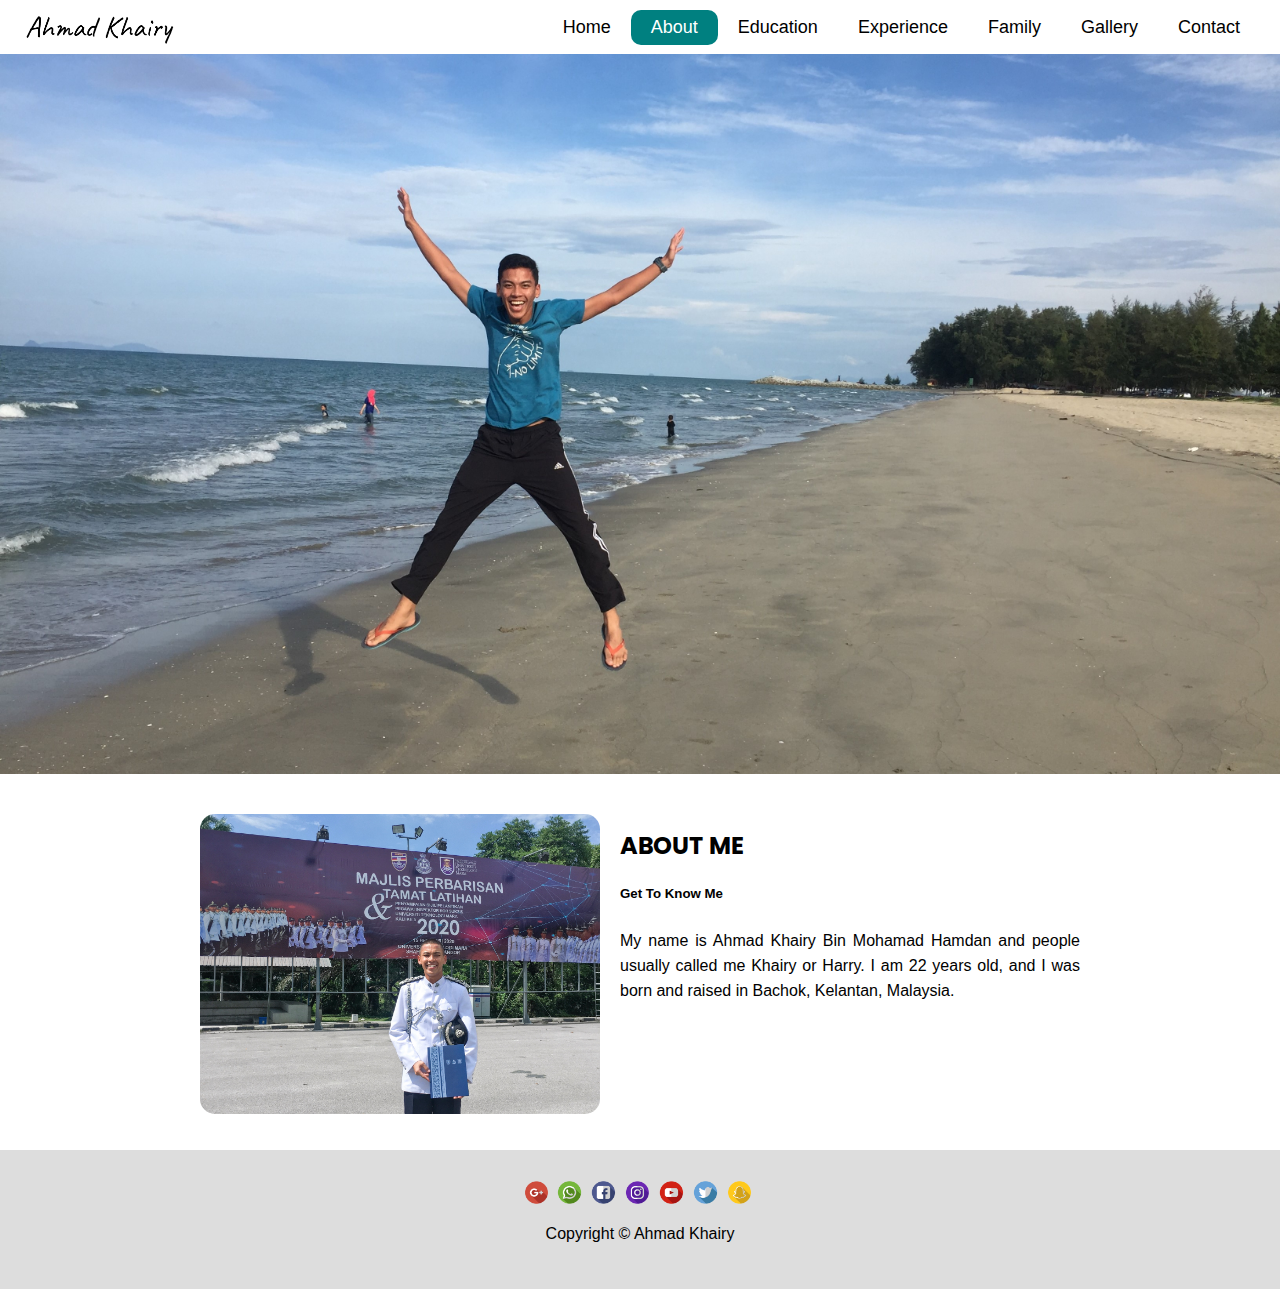
<file: about.html>
<!DOCTYPE html>
<html>
<head>
<title>About</title>
<meta name="viewport" content="width=device-width, initial-scale=1">
<link rel="stylesheet" type="text/css" href="css/style.css">
</head>
<body>


<div class="navbar">
  <img src="images/logo2.png">
  <div class="navbar-right">
    <a href="index.html">Home</a>
    <a class="active" href="about.html">About</a>
    <a href="education.html">Education</a>
    <a href="experience.html">Experience</a>
    <a href="family.html">Family</a>
    <a href="gallery.html">Gallery</a>
    <a href="contact.html">Contact</a>
  </div>
</div>

<div class="wallpaper">
  <img src="images/about2.JPG">
</div>

<br><br>

<div class="main">
  <img src="images/about3.JPG" width="400px">
    <div class="description">
        <h2>ABOUT ME</h2>
        <h5>Get To Know Me</h5>
        <p>My name is Ahmad Khairy Bin Mohamad Hamdan and people usually called me Khairy or Harry. I am 22 years old, and I was born and raised in Bachok, Kelantan, Malaysia.</p>
  </div>
</div>

<br><br>


<div class="footer">
  <div>
    <a href="mailto:ahmadkhairy95@gmail.com"><img src="images/gmail.png" width="25px"></a>&nbsp
    <a href="https://www.wasap.my/60179210747/Hi" target="_blank"><img src="images/whatsapp.png" width="25px"></a>&nbsp
    <a href="https://www.facebook.com/ahmadkhairy.mohamadhamdan" target="_blank"><img src="images/facebook.png" width="25px"></a>&nbsp
    <a href="https://www.instagram.com/ahmadkhairy_" target="_blank"><img src="images/instagram.png" width="25px"></a>&nbsp
    <a href="https://www.youtube.com/chanel/UC3N8sEsBysVB4DGr9mB5sQ" target="_blank"><img src="images/youtube.png" width="25px"></a>&nbsp
    <a href="https://www.twitter.com/ahmdkhairy_?lang=en" target="_blank"><img src="images/twitter.png" width="25px"></a>&nbsp
    <a href="https://www.snapchat.com/add/ahmdkhairy" target="_blank"><img src="images/snapchat.png" width="25px"></a>&nbsp
  </div>
  <p>Copyright © Ahmad Khairy</p>
</div>


</body>
</html>
</file>
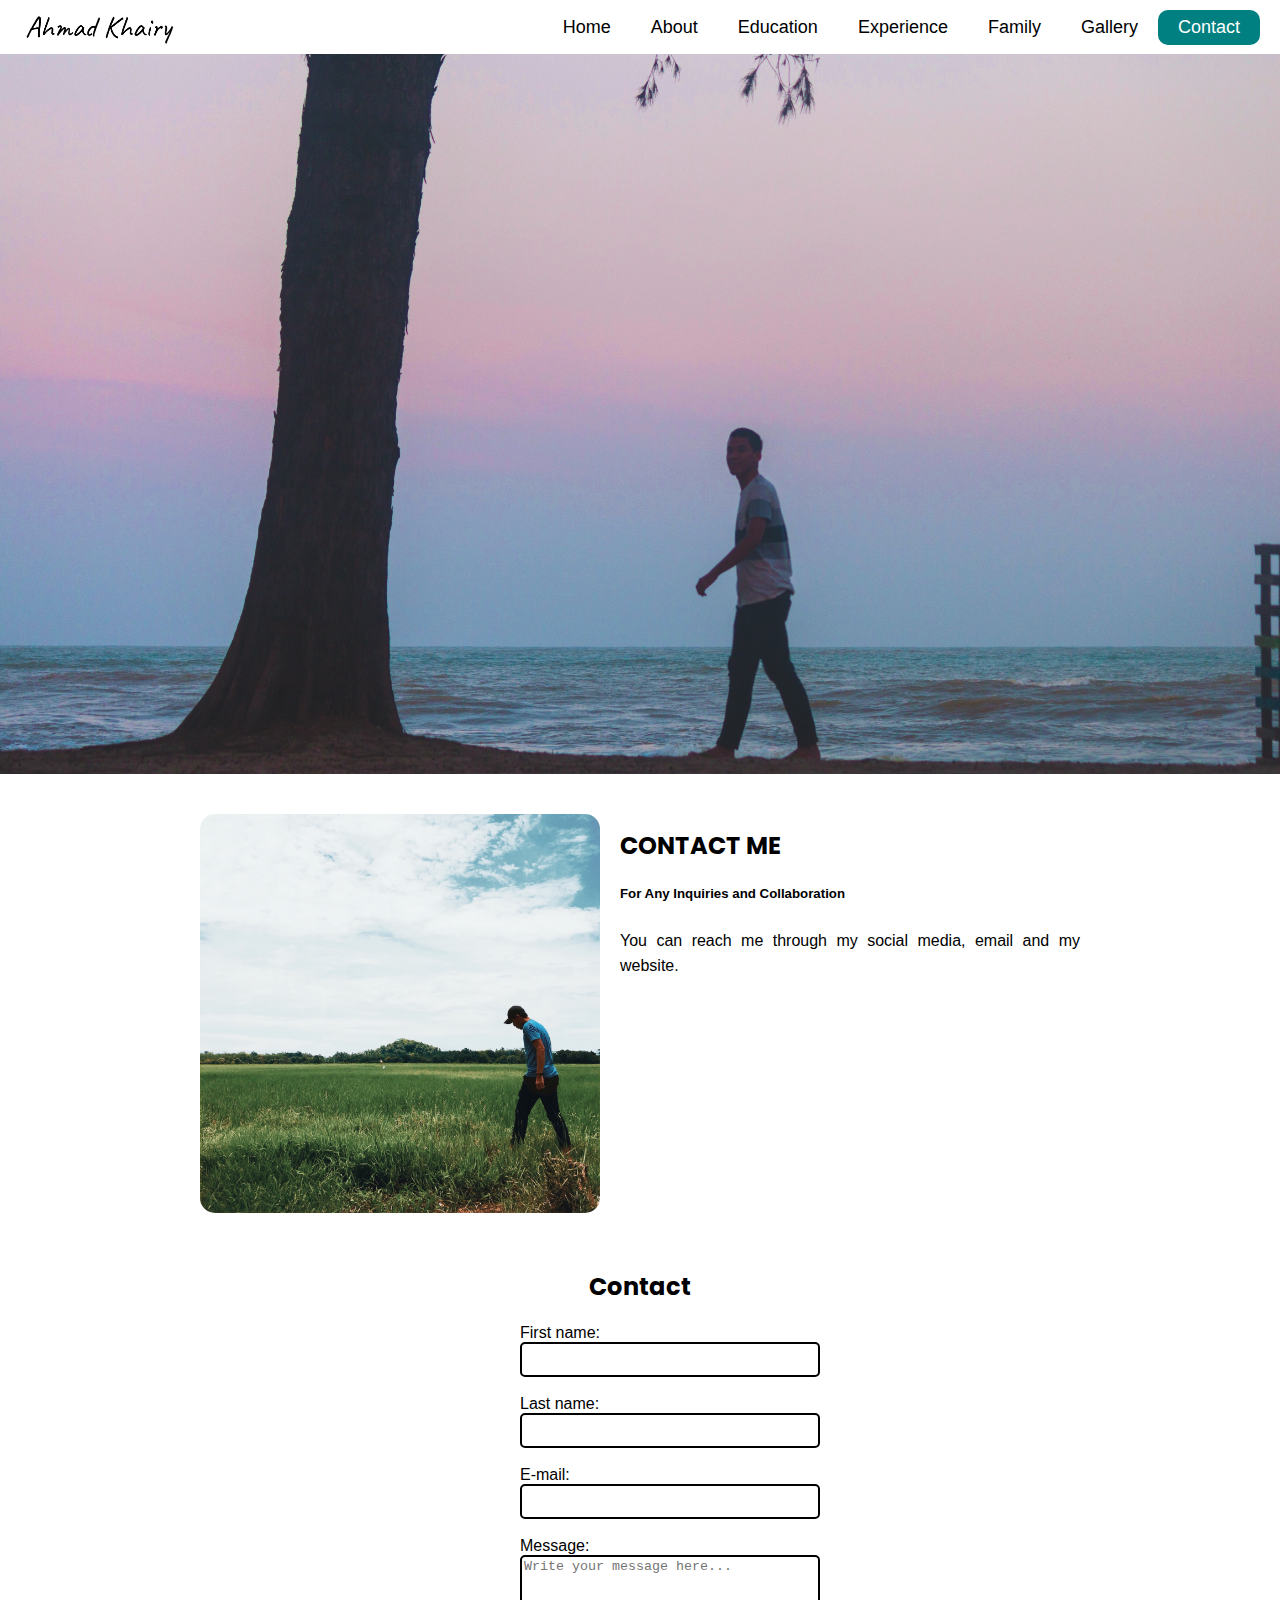
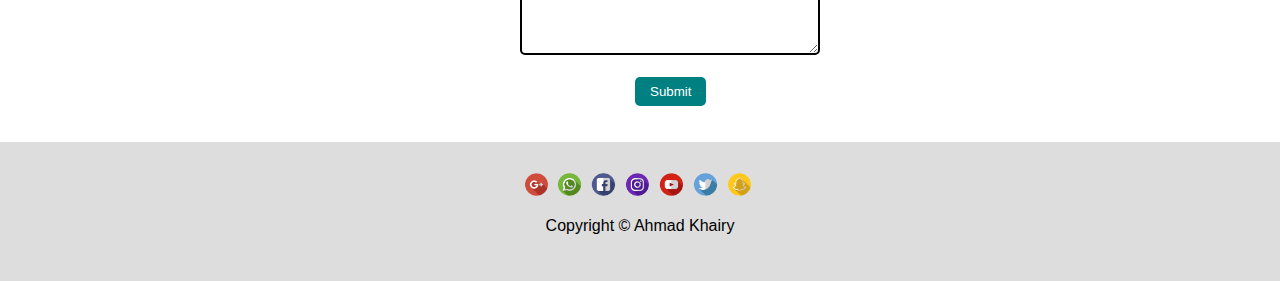
<file: contact.html>
<!DOCTYPE html>
<html>
<head>
<title>Contact</title>
<meta name="viewport" content="width=device-width, initial-scale=1">
<link rel="stylesheet" type="text/css" href="css/style.css">
</head>
<body>


<div class="navbar">
  <img src="images/logo2.png">
  <div class="navbar-right">
    <a href="index.html">Home</a>
    <a href="about.html">About</a>
    <a href="education.html">Education</a>
    <a href="experience.html">Experience</a>
    <a href="family.html">Family</a>
    <a href="gallery.html">Gallery</a>
    <a class="active" href="contact.html">Contact</a>
  </div>
</div>

<div class="wallpaper">
  <img src="images/contact.JPG">
</div>

<br><br>

<div class="main">
  <img src="images/contact3.JPEG" width="400px">
    <div class="description">
        <h2>CONTACT ME</h2>
        <h5>For Any Inquiries and Collaboration</h5>
        <p>You can reach me through my social media, email and my website.</p>
  </div>
</div>

<br><br>

<h2 align="center">Contact</h2>

<form class="form">
  <label for="fname">First name:</label><br>
  <input type="text" id="fname" name="fname"><br><br>
  <label for="lname">Last name:</label><br>
  <input type="text" id="lname" name="lname"><br><br>
  <label for="email">E-mail:</label><br>
  <input type="text" id="email" name="email"><br><br>
  <label for="message">Message:</label><br>
  <textarea row="7" col="50" placeholder="Write your message here..."></textarea><br><br>
  <button>Submit</button>
</form> 

<br><br>

<div class="footer">
  <div>
    <a href="mailto:ahmadkhairy95@gmail.com"><img src="images/gmail.png" width="25px"></a>&nbsp
    <a href="https://www.wasap.my/60179210747/Hi" target="_blank"><img src="images/whatsapp.png" width="25px"></a>&nbsp
    <a href="https://www.facebook.com/ahmadkhairy.mohamadhamdan" target="_blank"><img src="images/facebook.png" width="25px"></a>&nbsp
    <a href="https://www.instagram.com/ahmadkhairy_" target="_blank"><img src="images/instagram.png" width="25px"></a>&nbsp
    <a href="https://www.youtube.com/chanel/UC3N8sEsBysVB4DGr9mB5sQ" target="_blank"><img src="images/youtube.png" width="25px"></a>&nbsp
    <a href="https://www.twitter.com/ahmdkhairy_?lang=en" target="_blank"><img src="images/twitter.png" width="25px"></a>&nbsp
    <a href="https://www.snapchat.com/add/ahmdkhairy" target="_blank"><img src="images/snapchat.png" width="25px"></a>&nbsp
  </div>
  <p>Copyright © Ahmad Khairy</p>
</div>


</body>
</html>
</file>
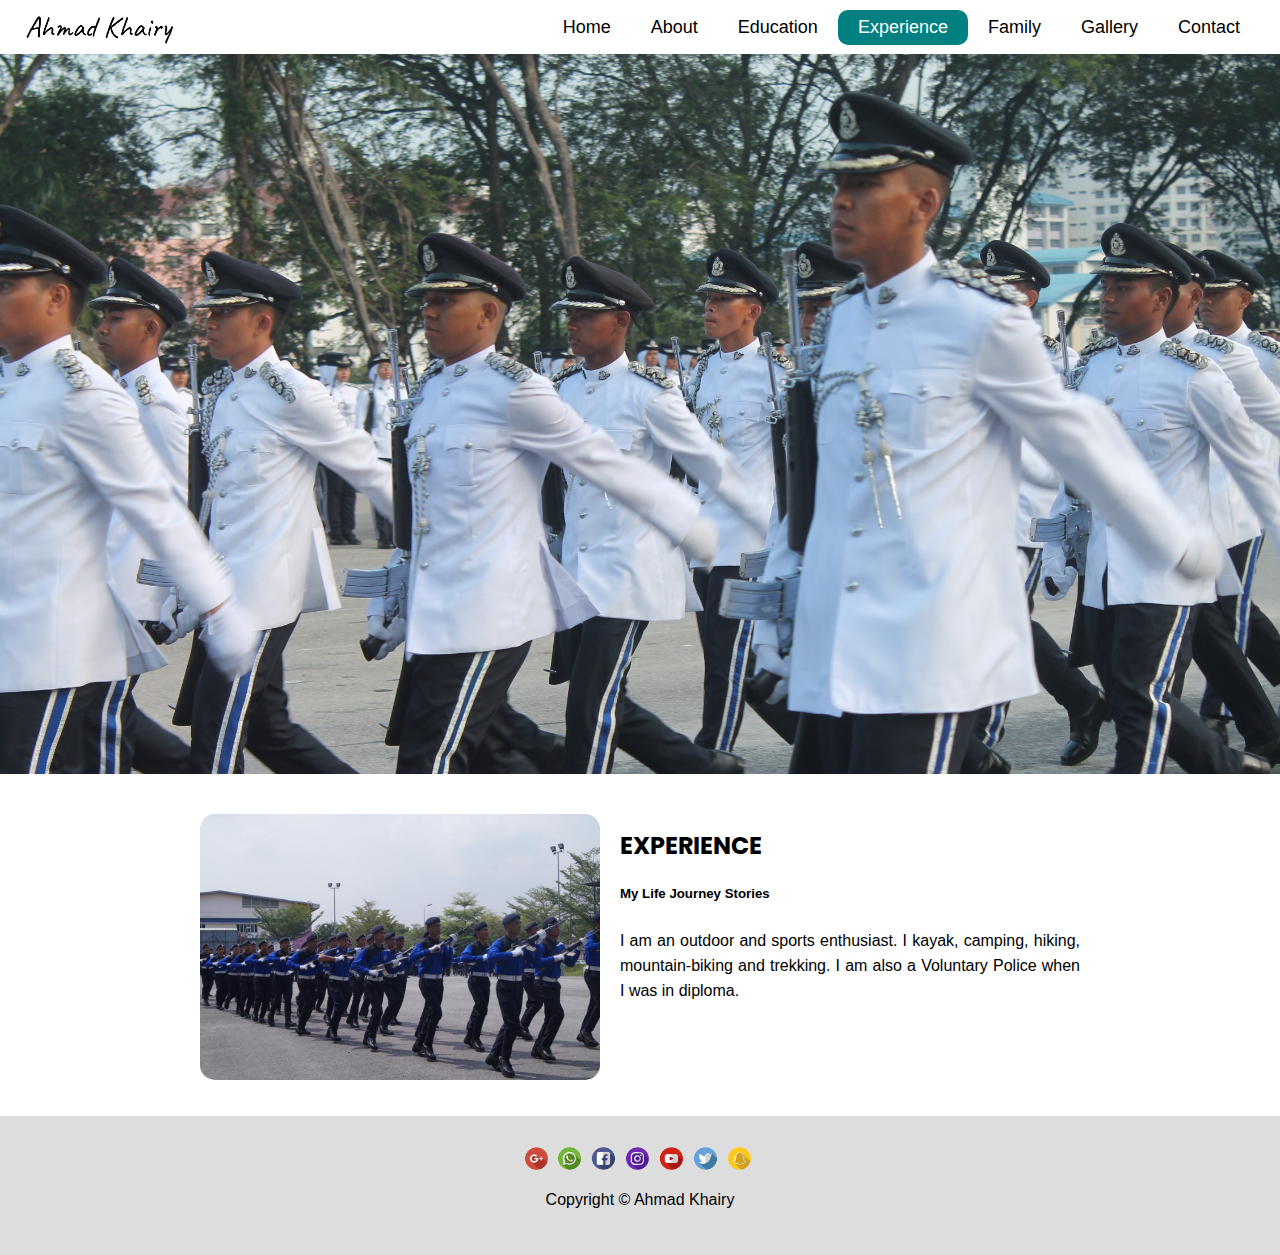
<file: experience.html>
<!DOCTYPE html>
<html>
<head>
<title>Experience</title>
<meta name="viewport" content="width=device-width, initial-scale=1">
<link rel="stylesheet" type="text/css" href="css/style.css">
</head>
<body>


<div class="navbar">
  <img src="images/logo2.png">
  <div class="navbar-right">
    <a href="index.html">Home</a>
    <a href="about.html">About</a>
    <a href="education.html">Education</a>
    <a class="active" href="experience.html">Experience</a>
    <a href="family.html">Family</a>
    <a href="gallery.html">Gallery</a>
    <a href="contact.html">Contact</a>
  </div>
</div>

<div class="wallpaper">
  <img src="images/exp1.JPG">
</div>

<br><br>

<div class="main">
  <img src="images/exp2.JPG" width="400px">
    <div class="description">
        <h2>EXPERIENCE</h2>
        <h5>My Life Journey Stories</h5>
        <p>I am an outdoor and sports enthusiast. I kayak, camping, hiking, mountain-biking and trekking. I am also a Voluntary Police when I was in diploma.</p>
  </div>
</div>

<br><br>


<div class="footer">
  <div>
    <a href="mailto:ahmadkhairy95@gmail.com"><img src="images/gmail.png" width="25px"></a>&nbsp
    <a href="https://www.wasap.my/60179210747/Hi" target="_blank"><img src="images/whatsapp.png" width="25px"></a>&nbsp
    <a href="https://www.facebook.com/ahmadkhairy.mohamadhamdan" target="_blank"><img src="images/facebook.png" width="25px"></a>&nbsp
    <a href="https://www.instagram.com/ahmadkhairy_" target="_blank"><img src="images/instagram.png" width="25px"></a>&nbsp
    <a href="https://www.youtube.com/chanel/UC3N8sEsBysVB4DGr9mB5sQ" target="_blank"><img src="images/youtube.png" width="25px"></a>&nbsp
    <a href="https://www.twitter.com/ahmdkhairy_?lang=en" target="_blank"><img src="images/twitter.png" width="25px"></a>&nbsp
    <a href="https://www.snapchat.com/add/ahmdkhairy" target="_blank"><img src="images/snapchat.png" width="25px"></a>&nbsp
  </div>
  <p>Copyright © Ahmad Khairy</p>
</div>


</body>
</html>
</file>
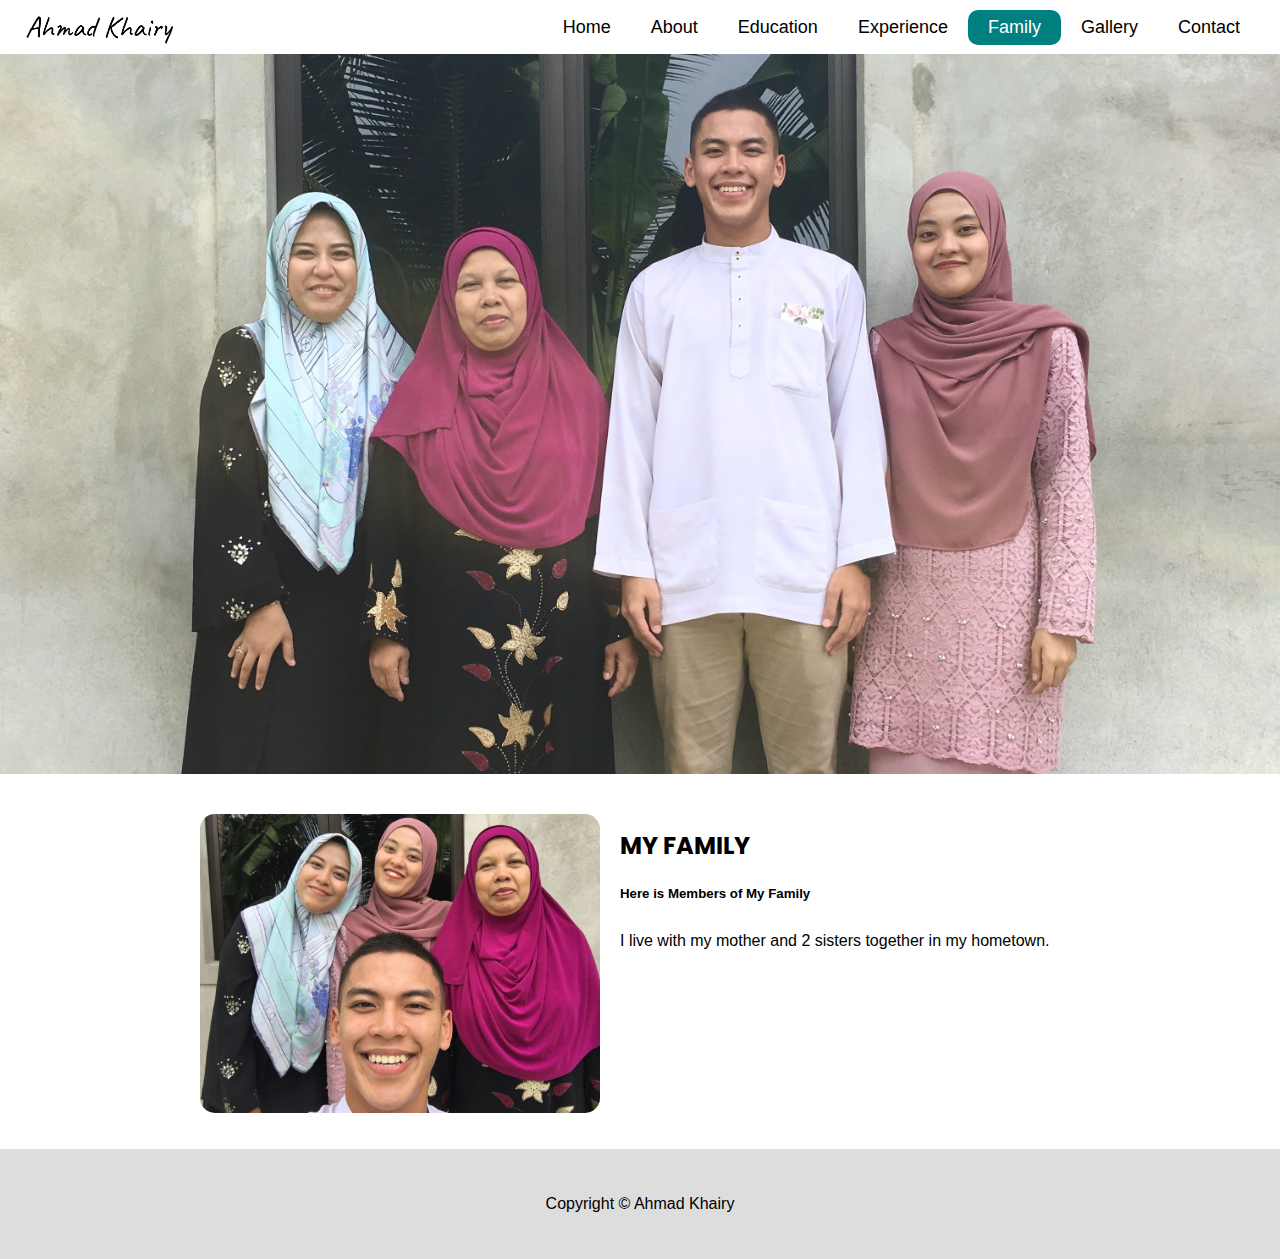
<file: family.html>
<!DOCTYPE html>
<html>
<head>
<title>Family</title>
<meta name="viewport" content="width=device-width, initial-scale=1">
<link rel="stylesheet" type="text/css" href="css/style.css">
</head>
<body>


<div class="navbar">
  <img src="images/logo2.png">
  <div class="navbar-right">
    <a href="index.html">Home</a>
    <a href="about.html">About</a>
    <a href="education.html">Education</a>
    <a href="experience.html">Experience</a>
    <a class="active" href="family.html">Family</a>
    <a href="gallery.html">Gallery</a>
    <a href="contact.html">Contact</a>
  </div>
</div>

<div class="wallpaper">
	<img src="images/family3.JPG">
</div>

<br><br>

<div class="main">
  <img src="images/family2.JPG" width="400px">
    <div class="description">
        <h2>MY FAMILY</h2>
        <h5>Here is Members of My Family</h5>
        <p>I live with my mother and 2 sisters together in my hometown.</p>
  </div>
</div>

<br><br>


<div class="footer">
  <p>Copyright © Ahmad Khairy</p>
</div>


</body>
</html>
</file>
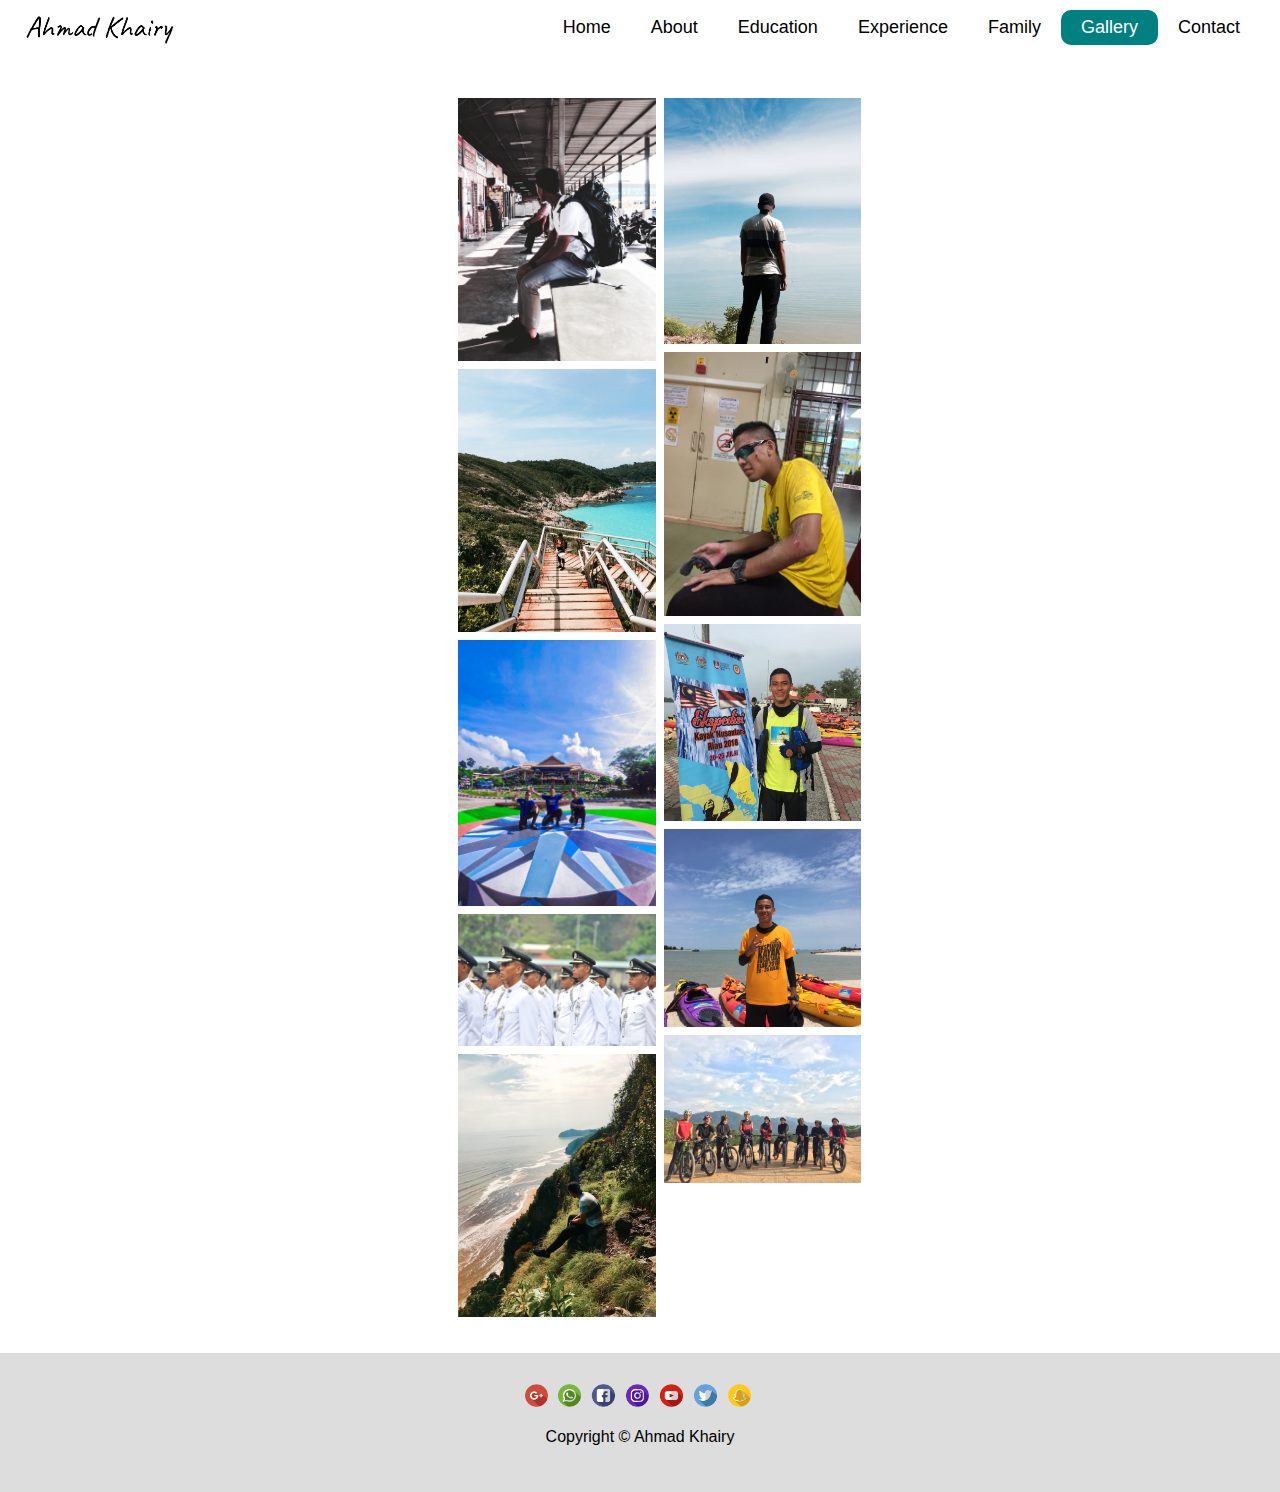
<file: gallery.html>
<!DOCTYPE html>
<html>
<head>
<title>Gallery</title>
<meta name="viewport" content="width=device-width, initial-scale=1">
<link rel="stylesheet" type="text/css" href="css/style.css">
</head>
<body>


<div class="navbar">
  <img src="images/logo2.png">
  <div class="navbar-right">
    <a href="index.html">Home</a>
    <a href="about.html">About</a>
    <a href="education.html">Education</a>
    <a href="experience.html">Experience</a>
    <a href="family.html">Family</a>
    <a class="active" href="gallery.html">Gallery</a>
    <a href="contact.html">Contact</a>
  </div>
</div>

<br><br>

<!-- Photo Grid -->
<div class="row"> 
  <div class="column">
    <img src="images/1.jpeg" style="width:100%">
    <img src="images/2.jpeg" style="width:100%">
    <img src="images/3.JPG" style="width:100%">
    <img src="images/4.jpg" style="width:100%">
    <img src="images/5.jpeg" style="width:100%">
  </div>
  <div class="column">
    <img src="images/6.jpeg" style="width:100%">
    <img src="images/7.JPG" style="width:100%">
    <img src="images/8.JPG" style="width:100%">
    <img src="images/9.JPG" style="width:100%">
    <img src="images/10.JPG" style="width:100%">
  </div>  
</div>

<br><br>


<div class="footer">
  <div>
    <a href="mailto:ahmadkhairy95@gmail.com"><img src="images/gmail.png" width="25px"></a>&nbsp
    <a href="https://www.wasap.my/60179210747/Hi" target="_blank"><img src="images/whatsapp.png" width="25px"></a>&nbsp
    <a href="https://www.facebook.com/ahmadkhairy.mohamadhamdan" target="_blank"><img src="images/facebook.png" width="25px"></a>&nbsp
    <a href="https://www.instagram.com/ahmadkhairy_" target="_blank"><img src="images/instagram.png" width="25px"></a>&nbsp
    <a href="https://www.youtube.com/chanel/UC3N8sEsBysVB4DGr9mB5sQ" target="_blank"><img src="images/youtube.png" width="25px"></a>&nbsp
    <a href="https://www.twitter.com/ahmdkhairy_?lang=en" target="_blank"><img src="images/twitter.png" width="25px"></a>&nbsp
    <a href="https://www.snapchat.com/add/ahmdkhairy" target="_blank"><img src="images/snapchat.png" width="25px"></a>&nbsp
  </div>
  <p>Copyright © Ahmad Khairy</p>
</div>


</body>
</html>
</file>
<file: css/style.css>
@import url('https://fonts.googleapis.com/css2?family=Poppins:wght@800&display=swap');

* {box-sizing: border-box;}

body { 
  margin: 0;
  font-family: Arial, Helvetica, sans-serif;
}

body h2{
  font-family: 'Poppins', sans-serif;
}

.navbar {
  overflow: hidden;
  background-color: #fff;
  padding: 5px 10px;
}

.navbar a {
  float: left;
  color: black;
  text-align: center;
  padding: 5px 20px;
  margin-top: 5px;
  text-decoration: none;
  font-size: 18px; 
  line-height: 25px;
  border-radius: 10px;
}

.navbar img {
  width: 150px;
  height: auto;
  margin-left: 15px;
  margin-top: 10px;
}

.navbar a:hover {
  background-color: #ddd;
  color: black;
}

.navbar a.active {
  background-color: teal;
  color: white;
}

.navbar-right {
  float: right;
  margin-right: 10px;
}

.wallpaper img {
  width: 100%;
  background-size: cover;
  background-position: center;
  position: relative;
}

@media screen and (max-width: 500px) {
  .navbar a {
    float: none;
    display: block;
    text-align: left;
  }
  
  .navbar-right {
    float: none;
  }
}

.main{
  display: flex;
}

.main img{
  margin-left: 200px;
  border-radius: 15px;
}

.description{
  margin-left: 20px;
  margin-right: 200px;
  line-height: 25px;
  text-align: justify;
}

.form{
  margin-left: 520px;
}

.form input{
  width: 300px;
  height: 35px;
  border: 2px solid black;
  border-radius: 5px;
}

.form textarea{
  width: 300px;
  height: 100px;
  border: 2px solid black;
  border-radius: 5px;
}

.form button{
  padding: 7px 15px;
  background-color: teal;
  border: none;
  border-radius: 5px;
  color: white;
  margin-left: 115px;
}

.form button:hover {
  background-color: grey;
  transition: 0.2s;
  cursor: pointer;
}
.footer {
  padding: 30px;
  text-align: center;
  background: #ddd;
  font-size: 15dpx;
}

.row {
  display: -ms-flexbox; /* IE10 */
  display: flex;
  -ms-flex-wrap: wrap; /* IE10 */
  flex-wrap: wrap;
  padding: 0 4px;
  margin-left: 450px;
}

/* Create four equal columns that sits next to each other */
.column {
  -ms-flex: 25%; /* IE10 */
  flex: 25%;
  max-width: 25%;
  padding: 0 4px;
}

.column img {
  margin-top: 8px;
  vertical-align: middle;
  width: 100%;
}

/* Responsive layout - makes a two column-layout instead of four columns */
@media screen and (max-width: 800px) {
  .column {
    -ms-flex: 50%;
    flex: 50%;
    max-width: 50%;
  }
}

/* Responsive layout - makes the two columns stack on top of each other instead of next to each other */
@media screen and (max-width: 600px) {
  .column {
    -ms-flex: 100%;
    flex: 100%;
    max-width: 100%;
  }
}
</file>
